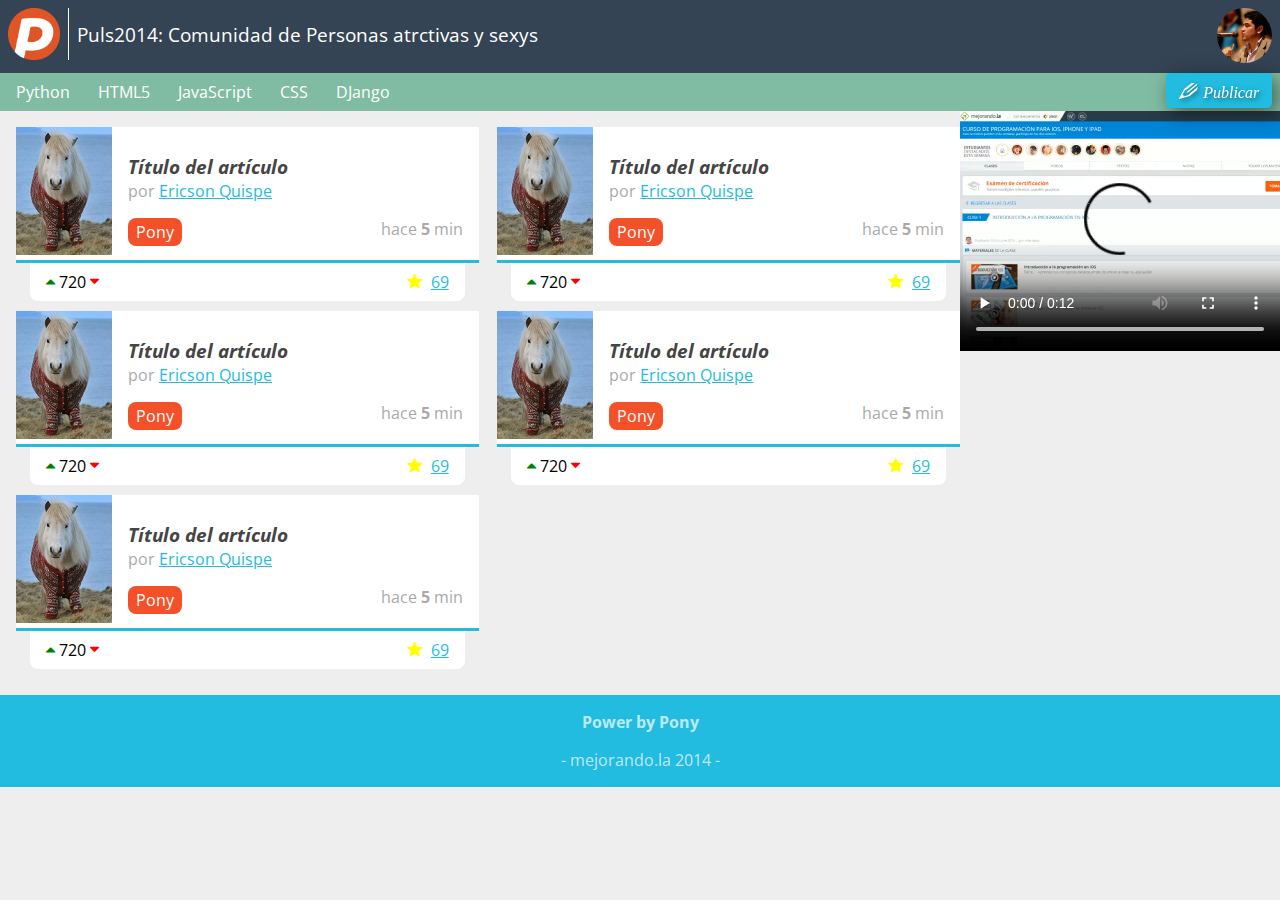
<file: index.html>
<!DOCTYPE html>
<html lang="es">
<head>
	<meta charset="utf-8"/>
	<meta name="description" content="Este es el index de Puls2014 en el curso de Diseño Web Online de Mejorandola"/>
	<meta name="viewport" content="width=device-width, minimum-scale=1, maximum-scale=1" />
	<title></title>
	<link href='http://fonts.googleapis.com/css?family=Open+Sans:400,700' rel='stylesheet' type='text/css'>
	<link rel="stylesheet" type="text/css" href="assets/css/normalize.css">
	<link rel="stylesheet" type="text/css" href="assets/css/estilos.css">
</head>
<body>
	<header>
		<figure id="logo">
			<img src="assets/img/logo.png">
		</figure>
		<h1>
			Puls2014: Comunidad de Personas
			atrctivas y sexys
		</h1>
		<figure id="avatar">
			<img src="assets/img/avatar.jpg">
		</figure>
	</header>
	<nav>
		<ul>
			<li><a href="#">Python</a></li>
			<li><a href="#">HTML5</a></li>
			<li><a href="#">JavaScript</a></li>
			<li><a href="#">CSS</a></li>
			<li><a href="#">DJango</a></li>
			<li id="publicar-nav"><a href="#" id='mostrarForm' class="icon-lapiz">Publicar</a></li>
		</ul>
	</nav>
	<form metod="post" id="formulario" class="formulario">
		<input type="text" name="titulo" id="titulo" placeholder="Título" required/>
		<input type="url" name="url" id="url" placeholder="Url" required/>
		<input type="submit" id="agregar" value="Agregar" />
	</form>
	<aside>
		<video width="320" height="240" controls autoplay>
			<source src="assets/videos/lecturas.m4v" type="video/mp4" />
			<source src="assets/videos/lecturas.ogg" type="video/ogg" />
		</video>
	</aside>
	<section id="contenido">
		<article class="item">
			<figure class="imagen_item">
				<img src="assets/img/imagen.jpg">
			</figure>
			<h2 class="titulo_item">
				<a href="#">Título del artículo</a>
			</h2>
			<div class="autor_item">
				por <a href="#">Ericson Quispe</a>
			</div>
			<div class="datos_item"> 
				<a href="#" class="tag_item">Pony</a>
				<span class="fecha_item">
					hace <strong>5</strong> min
				</span>
			</div>
			<div class="votacion">
				<a href="#" class="up icon-flecha-arriba"></a>
				720
				<a href="#" class="down icon-flecha-abajo"></a>
				<a href="#" class="comentarios_item">69</a>
				<a href="#" class="guardar_item icon-estrella"></a>
			</div>
		</article>
		<article class="item">
			<figure class="imagen_item">
				<img src="assets/img/imagen.jpg">
			</figure>
			<h2 class="titulo_item">
				<a href="#">Título del artículo</a>
			</h2>
			<div class="autor_item">
				por <a href="#">Ericson Quispe</a>
			</div>
			<div class="datos_item"> 
				<a href="#" class="tag_item">Pony</a>
				<span class="fecha_item">
					hace <strong>5</strong> min
				</span>
			</div>
			<div class="votacion">
				<a href="#" class="up icon-flecha-arriba"></a>
				720
				<a href="#" class="down icon-flecha-abajo"></a>
				<a href="#" class="comentarios_item">69</a>
				<a href="#" class="guardar_item icon-estrella"></a>
			</div>
		</article><article class="item">
			<figure class="imagen_item">
				<img src="assets/img/imagen.jpg">
			</figure>
			<h2 class="titulo_item">
				<a href="#">Título del artículo</a>
			</h2>
			<div class="autor_item">
				por <a href="#">Ericson Quispe</a>
			</div>
			<div class="datos_item"> 
				<a href="#" class="tag_item">Pony</a>
				<span class="fecha_item">
					hace <strong>5</strong> min
				</span>
			</div>
			<div class="votacion">
				<a href="#" class="up icon-flecha-arriba"></a>
				720
				<a href="#" class="down icon-flecha-abajo"></a>
				<a href="#" class="comentarios_item">69</a>
				<a href="#" class="guardar_item icon-estrella"></a>
			</div>
		</article><article class="item">
			<figure class="imagen_item">
				<img src="assets/img/imagen.jpg">
			</figure>
			<h2 class="titulo_item">
				<a href="#">Título del artículo</a>
			</h2>
			<div class="autor_item">
				por <a href="#">Ericson Quispe</a>
			</div>
			<div class="datos_item"> 
				<a href="#" class="tag_item">Pony</a>
				<span class="fecha_item">
					hace <strong>5</strong> min
				</span>
			</div>
			<div class="votacion">
				<a href="#" class="up icon-flecha-arriba"></a>
				720
				<a href="#" class="down icon-flecha-abajo"></a>
				<a href="#" class="comentarios_item">69</a>
				<a href="#" class="guardar_item icon-estrella"></a>
			</div>
		</article><article class="item">
			<figure class="imagen_item">
				<img src="assets/img/imagen.jpg">
			</figure>
			<h2 class="titulo_item">
				<a href="#">Título del artículo</a>
			</h2>
			<div class="autor_item">
				por <a href="#">Ericson Quispe</a>
			</div>
			<div class="datos_item"> 
				<a href="#" class="tag_item">Pony</a>
				<span class="fecha_item">
					hace <strong>5</strong> min
				</span>
			</div>
			<div class="votacion">
				<a href="#" class="up icon-flecha-arriba"></a>
				720
				<a href="#" class="down icon-flecha-abajo"></a>
				<a href="#" class="comentarios_item">69</a>
				<a href="#" class="guardar_item icon-estrella"></a>
			</div>
		</article>

	</section>
	<footer>
		<p>
			<strong>Power by Pony</strong>
		</p>
		<p>
			mejorando.la 2014
		</p>
	</footer>
	<script src="http://code.jquery.com/jquery-1.11.0.min.js"></script>
	<script type="text/javascript" src="formulario.js"></script>
	<script type="text/javascript" src="geo.js"></script>
</body>
</html>
</file>
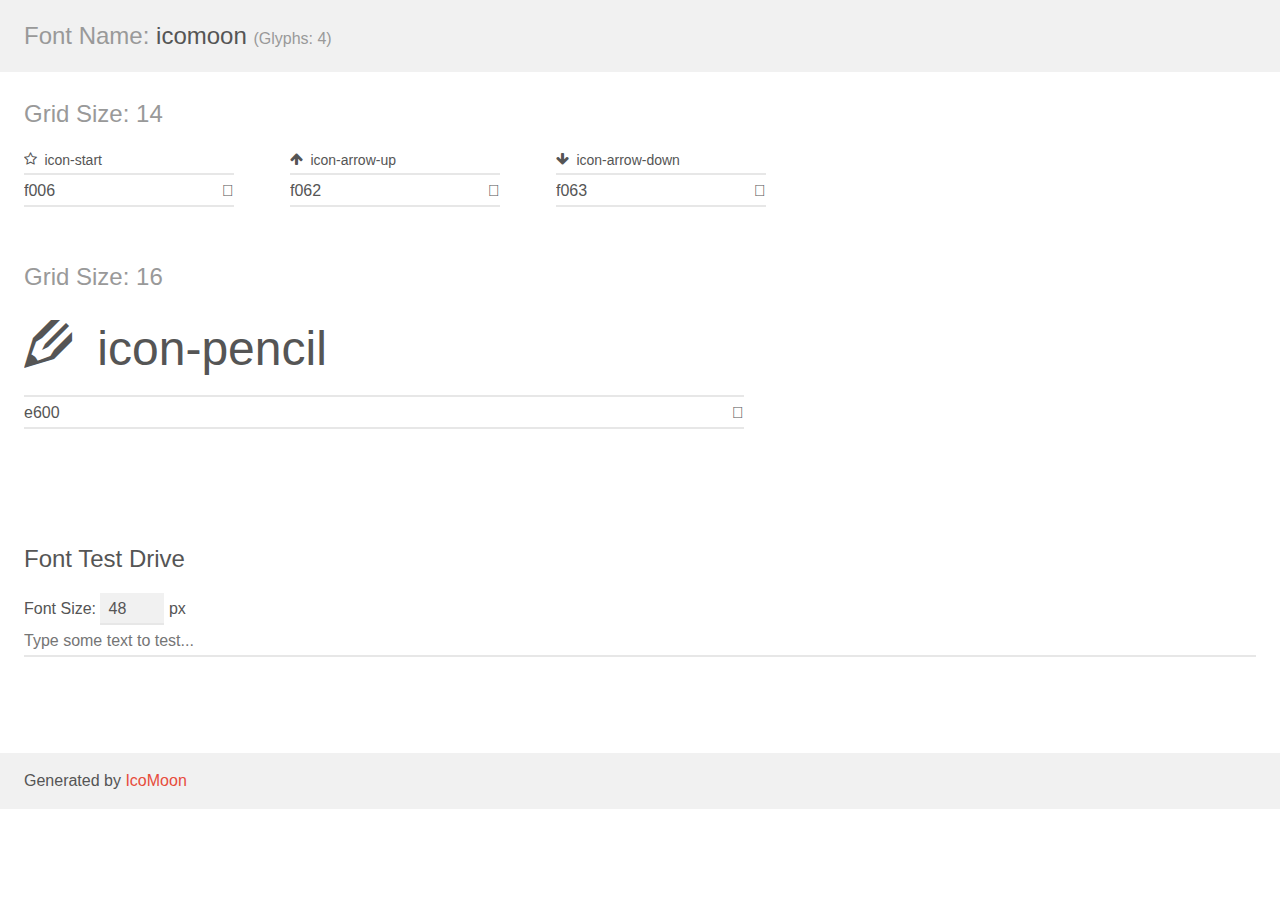
<file: assets/fuentes/icomoon/demo.html>
<!doctype html>
<html>
<head>
	<meta charset="utf-8">
	<title>IcoMoon Demo</title>
	<meta name="description" content="An Icon Font Generated By IcoMoon.io">
	<meta name="viewport" content="width=device-width">
	<link rel="stylesheet" href="demo-files/demo.css">
	<link rel="stylesheet" href="style.css"></head>
<body>
	<div class="bgc1 clearfix">
		<h1 class="mhmm mvm"><span class="fgc1">Font Name:</span> icomoon <small class="fgc1">(Glyphs:&nbsp;4)</small></h1>
	</div>
	<div class="clearfix mhl ptl">
		<h1 class="mvm mtn bshadow fgc1">Grid Size: 14</h1>
		<div class="glyph fs1">
			<div class="clearfix bshadow0 pbs">
				<span class="icon-start"></span><span class="mls"> icon-start</span>
			</div>
			<fieldset class="fs0 size1of1 clearfix hidden-false">
				<input type="text" readonly value="f006" class="unit size1of2" />
				<input type="text" maxlength="1" readonly value="&#xf006;" class="unitRight size1of2 talign-right" />
			</fieldset>
			<div class="fs0 bshadow0 clearfix hidden-true">
				<span class="unit pvs fgc1">liga: </span>
				<input type="text" readonly value="" class="liga unitRight" />
			</div>
		</div>
		<div class="glyph fs1">
			<div class="clearfix bshadow0 pbs">
				<span class="icon-arrow-up"></span><span class="mls"> icon-arrow-up</span>
			</div>
			<fieldset class="fs0 size1of1 clearfix hidden-false">
				<input type="text" readonly value="f062" class="unit size1of2" />
				<input type="text" maxlength="1" readonly value="&#xf062;" class="unitRight size1of2 talign-right" />
			</fieldset>
			<div class="fs0 bshadow0 clearfix hidden-true">
				<span class="unit pvs fgc1">liga: </span>
				<input type="text" readonly value="" class="liga unitRight" />
			</div>
		</div>
		<div class="glyph fs1">
			<div class="clearfix bshadow0 pbs">
				<span class="icon-arrow-down"></span><span class="mls"> icon-arrow-down</span>
			</div>
			<fieldset class="fs0 size1of1 clearfix hidden-false">
				<input type="text" readonly value="f063" class="unit size1of2" />
				<input type="text" maxlength="1" readonly value="&#xf063;" class="unitRight size1of2 talign-right" />
			</fieldset>
			<div class="fs0 bshadow0 clearfix hidden-true">
				<span class="unit pvs fgc1">liga: </span>
				<input type="text" readonly value="" class="liga unitRight" />
			</div>
		</div>
	</div>
	<div class="clearfix mhl ptl">
		<h1 class="mvm mtn bshadow fgc1">Grid Size: 16</h1>
		<div class="glyph fs2">
			<div class="clearfix bshadow0 pbs">
				<span class="icon-pencil"></span><span class="mls"> icon-pencil</span>
			</div>
			<fieldset class="fs0 size1of1 clearfix hidden-false">
				<input type="text" readonly value="e600" class="unit size1of2" />
				<input type="text" maxlength="1" readonly value="&#xe600;" class="unitRight size1of2 talign-right" />
			</fieldset>
			<div class="fs0 bshadow0 clearfix hidden-true">
				<span class="unit pvs fgc1">liga: </span>
				<input type="text" readonly value="" class="liga unitRight" />
			</div>
		</div>
	</div>

	<!--[if gt IE 8]><!-->
	<div class="mhl clearfix mbl">
		<h1>Font Test Drive</h1>
		<label>
			Font Size: <input id="fontSize" type="number" class="textbox0 mbm"
			min="8" value="48" />
			px
		</label>
		<input id="testText" type="text" class="phl size1of1 mvl"
		placeholder="Type some text to test..." value=""/>
		</label>
		<div id="testDrive" class="icon-">&nbsp;
		</div>
	</div>
	<!--<![endif]-->
	<div class="bgc1 clearfix">
		<p class="mhl">Generated by <a href="http://icomoon.io/app">IcoMoon</a></p>
	</div>

	<script src="demo-files/demo.js"></script>
</body>
</html>
</file>
<file: assets/css/estilos.css>
/*@font-face {
    font-family: 'open_sansregular';
    src: url('fuentes/OpenSans-Regular-webfont.eot');
    src: url('fuentes/OpenSans-Regular-webfont.eot?#iefix') format('embedded-opentype'),
         url('fuentes/OpenSans-Regular-webfont.woff') format('woff'),
         url('fuentes/OpenSans-Regular-webfont.ttf') format('truetype'),
         url('fuentes/OpenSans-Regular-webfont.svg#open_sansregular') format('svg');
    font-weight: normal;
    font-style: normal;

}*/

@font-face {
	font-family: 'puls4';
	src:url('../fuentes/puls4.eot');
	src:url('../fuentes/puls4.eot?#iefix') format('embedded-opentype'),
		url('../fuentes/puls4.woff') format('woff'),
		url('../fuentes/puls4.ttf') format('truetype'),
		url('../fuentes/puls4.svg#puls4') format('svg');
	font-weight: normal;
	font-style: normal;
}

[class^="icon-"], [class*=" icon-"] {
	font-family: 'puls4';
	speak: none;
	font-style: normal;
	font-weight: normal;
	font-variant: normal;
	text-transform: none;
	line-height: 1;

	/* Better Font Rendering =========== */
	-webkit-font-smoothing: antialiased;
	-moz-osx-font-smoothing: grayscale;
}

.icon-flecha-arriba:before {
	content: "\e600";
}
.icon-flecha-abajo:before {
	content: "\e601";
}
.icon-estrella:before {
	content: "\e602";
	margin-right: .5em;
	position: relative;
	top: .1em;


}
.icon-lapiz:before {
	content: "\e603";
	margin-right: .5em;
}


body{
	background-color: #EEEEEE;
	font-size: 16px;
	/*font-family: Arial;*/
	font-family: 'Open Sans', sans-serif;
	/*font-family: 'open_sansregular';*/
}

a{
	color: #22BCE0;
}

aside{
	display: none;
}

header{
	background-color: #344454;
	color: white;
	overflow: hidden;
	padding: 0.5em;
	position: relative;
}
header h1{
	font-size: 1.2em;
	font-weight: normal;
	margin-right: 0.5em;
}

header figure{
	margin: 0;
	float: left;
}

header #logo img{
	width: 52px;
	border-right: 1px solid white;
	padding-right: 0.5em;
	margin-right: 0.5em;	
}
header #avatar{
	position: absolute;
	top: 0;
	right: 0;
	margin: 0.5em 0.5em 0 0;
}

header #avatar img{
	width: 55px;
	border-radius: 50%;
}

nav{
	background-color: #80BCA3;
	position: relative;
}

nav ul{
	list-style: none;
	margin: 0;
	padding: 0 6em 0 .5em;
}

nav ul li{
	display: inline-block;
	margin: 0 0.5em 0 0;
}
nav ul li:hover{
	background-color: #344454;
}

nav ul a{
	color: white;
	text-decoration: none;
	display: block;
	padding: 0.5em;
}

#publicar-nav{
	position: absolute;
	right: 0;
	top: 0;
}
#publicar-nav:hover{
	background-color: transparent;
}

#publicar-nav a{
	background-color: #22BCE0;
	border-radius: 5px;
	padding: 0.6em 0.8em;
	box-shadow: rgba(0,0,0,0.5) 5px 5px 20px;
	text-shadow: rgba(0,0,0,0.5) 2px 2px 5px;
	font-style: italic;
}

footer{
	background-color: #22BCE0;
	color: rgba(255,255,255,0.7);
	padding: 1em;
	text-align: center;
}

footer p:last-child{
	margin-bottom: 0;
}

footer p:first-child{
	margin-top: 0;
}

footer p:last-child:after{
	content: " -";
}

footer p:last-child:before{
	content: "- ";
}

#contenido{
	margin: 1em;
}

#contenido .item{
	background-color: white;
	border-bottom: 3px solid #22BCE0;
	min-height: 128px;
	position: relative;
	margin-bottom: 3em;
}

#contenido .item .autor_item{
	color: #AAA;
}

#contenido .item .datos_item{
	margin: 1em 1em 0 0;
}

#contenido .item .datos_item .tag_item{
	background-color: #F4502A;
	color: white;
	display: inline-block;
	padding: 0.2em 0.5em;
	text-decoration: none;
	border-radius: .5em;
}
#contenido .item .datos_item .fecha_item{
	color: #AAA;
	float: right;
}
#contenido .item .imagen_item{
	margin: 0 1em 0 0;
	float: left;
}
#contenido .item .imagen_item img{
	width: 96px;
}

#contenido .item .titulo_item{
	font-size: 1.2em;
	font-style: italic;
	margin-bottom: 0;
	padding: 0.5em 1em 0 0;
}

#contenido .item .titulo_item a{
	text-decoration: none;
	color: #444;
}

#contenido .item .votacion{
	position: absolute;
	background-color: white;
	top: 100%;
	margin-top: 3px;
	left: 3%;
	right: 3%;
	border-radius: 0 0 .5em .5em;
	padding: .5em 1em;
}


#contenido .item .votacion .comentarios_item,
#contenido .item .votacion .guardar_item{
	float: right;
}

#contenido .item .votacion .up,#contenido .item .votacion .down{
	text-decoration: none;
}
#contenido .item .votacion .up{
	color: green;
}

#contenido .item .votacion .down{
	color: red;
}

#contenido .item .votacion .guardar_item{
	color: yellow;
	text-decoration: none;
}

/**
formulario
*/

.formulario{
	padding: 1em;
	text-align: right;
	display: none;
}
.formulario input{
	padding: 0.2em 0.8em;
	border-radius: 5px;
	border: 1px solid #ccc;
}
.formulario input[type="submit"]{
	background-color: #22BCE0;
	color: white;
	box-shadow: rgba(0,0,0,0.5) 5px 5px 20px;
	text-shadow: rgba(0,0,0,0.5) 2px 2px 5px;
	font-style: italic;
}


@media screen and (min-width: 800px){
	#contenido
	{
		overflow: hidden;
	}
	#contenido .item 
	{
		width: 49%;
		float: left;
	}
	#contenido .item:nth-child(odd){
		margin-right: 2%;
	}
}


@media screen and (min-width: 1000px){
	aside{
		display: block;
		float: right;
		margin-bottom: 1em;
		width: 25%;
	}
	aside video{
		width: 100%;
	}
}
</file>
<file: assets/fuentes/icomoon/demo-files/demo.css>
body {
	padding: 0;
	margin: 0;
	font-family: sans-serif;
	font-size: 1em;
	line-height: 1.5;
	color: #555;
	background: #fff;
}
h1 {
	font-size: 1.5em;
	font-weight: normal;
}
small {
	font-size: .66666667em;
}
a {
	color: #e74c3c;
	text-decoration: none;
}
a:hover, a:focus {
	box-shadow: 0 1px #e74c3c;
}
.bshadow0, input {
	box-shadow: inset 0 -2px #e7e7e7;
}
input:hover {
	box-shadow: inset 0 -2px #ccc;
}
input, fieldset {
	font-size: 1em;
	margin: 0;
	padding: 0;
	border: 0;
}
input {
	color: inherit;
	line-height: 1.5;
	height: 1.5em;
	padding: .25em 0;
}
input:focus {
	outline: none;
	box-shadow: inset 0 -2px #449fdb;
}
.glyph {
	font-size: 16px;
	width: 15em;
	padding-bottom: 1em;
	margin-right: 4em;
	margin-bottom: 1em;
	float: left;
	overflow: hidden;
}
.liga {
	width: 80%;
	width: calc(100% - 2.5em);
}
.talign-right {
	text-align: right;
}
.talign-center {
	text-align: center;
}
.bgc1 {
	background: #f1f1f1;
}
.fgc1 {
	color: #999;
}
.fgc0 {
	color: #000;
}
p {
	margin-top: 1em;
	margin-bottom: 1em;
}
.mvm {
	margin-top: .75em;
	margin-bottom: .75em;
}
.mtn {
	margin-top: 0;
}
.mtl, .mal {
	margin-top: 1.5em;
}
.mbl, .mal {
	margin-bottom: 1.5em;
}
.mal, .mhl {
	margin-left: 1.5em;
	margin-right: 1.5em;
}
.mhmm {
	margin-left: 1em;
	margin-right: 1em;
}
.mls {
	margin-left: .25em;
}
.ptl {
	padding-top: 1.5em;
}
.pbs, .pvs {
	padding-bottom: .25em;
}
.pvs, .pts {
	padding-top: .25em;
}
.clearfix {
	zoom: 1;
}
.unit {
	float: left;
}
.unitRight {
	float: right;
}
.size1of2 {
	width: 50%;
}
.size1of1 {
	width: 100%;
}
.clearfix:before, .clearfix:after {
	content: " ";
	display: table;
}
.clearfix:after {
	clear: both;
}
.hidden-true {
	display: none;
}
.textbox0 {
	width: 3em;
	background: #f1f1f1;
	padding: .25em .5em;
	line-height: 1.5;
	height: 1.5em;
}
#testDrive {
	padding-top: 24px;
}
.fs0 {
	font-size: 16px;
}
.fs1 {
	font-size: 14px;
}
.fs2 {
	font-size: 48px;
}
</file>
<file: assets/fuentes/icomoon/style.css>
@font-face {
	font-family: 'icomoon';
	src:url('fonts/icomoon.eot?-m2oqxy');
	src:url('fonts/icomoon.eot?#iefix-m2oqxy') format('embedded-opentype'),
		url('fonts/icomoon.woff?-m2oqxy') format('woff'),
		url('fonts/icomoon.ttf?-m2oqxy') format('truetype'),
		url('fonts/icomoon.svg?-m2oqxy#icomoon') format('svg');
	font-weight: normal;
	font-style: normal;
}

[class^="icon-"], [class*=" icon-"] {
	font-family: 'icomoon';
	speak: none;
	font-style: normal;
	font-weight: normal;
	font-variant: normal;
	text-transform: none;
	line-height: 1;

	/* Better Font Rendering =========== */
	-webkit-font-smoothing: antialiased;
	-moz-osx-font-smoothing: grayscale;
}

.icon-start:before {
	content: "\f006";
}
.icon-arrow-up:before {
	content: "\f062";
}
.icon-arrow-down:before {
	content: "\f063";
}
.icon-pencil:before {
	content: "\e600";
}
</file>
